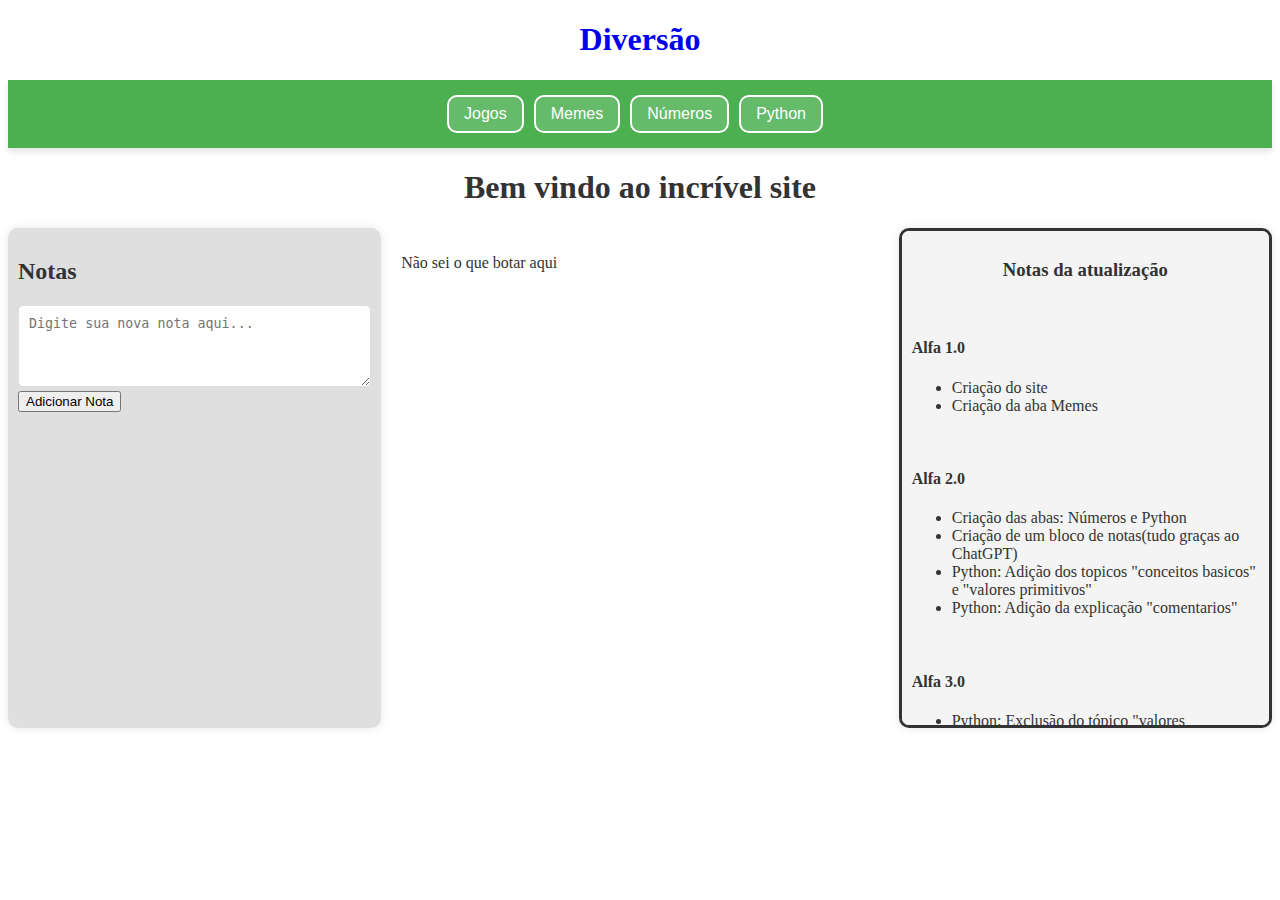
<file: meu site incrivel alfa 4.0-20240903T115641Z-001/meu site incrivel alfa 4.0/index.html>
<!DOCTYPE html>
<html lang="en">

<head>
    <meta charset="UTF-8">
    <meta name="viewport" content="width=device-width, initial-scale=1.0">
    <title>Diversão</title>
    <link rel="stylesheet" href="css.css">
    <link rel="stylesheet" href="index.css">
</head>

<body>
    <h1 id="title"><a href="index.html">Diversão</a></h1>
    <nav>
        <a class="nava" href="jogos.html">Jogos</a>
        <a class="nava" href="memes.html">Memes</a>
        <a class="nava" href="numeros.html">Números</a>
        <a class="nava" href="python.html">Python</a>
    </nav>
    <h1>Bem vindo ao incrível site</h1>

    <div id="principal">
        <div class="bloco">
            <h2>Notas</h2>
            <textarea id="newNoteText" rows="4" placeholder="Digite sua nova nota aqui..."></textarea>
            <button onclick="addNote()">Adicionar Nota</button>
            <div id="noteContainer" class="note-container">
                <!-- Notas serão adicionadas aqui -->
            </div>
        </div>
        <div class="central">
            <p>Não sei o que botar aqui</p>
        </div>
        <div class="updates">
            <h3>Notas da atualização</h3>
            <br>
            <h4>Alfa 1.0</h4>
            <ul>
                <li>Criação do site</li>
                <li>Criação da aba Memes</li>
            </ul>

            <br>

            <h4>Alfa 2.0</h4>
            <ul>
                <li>Criação das abas: Números e Python</li>
                <li>Criação de um bloco de notas(tudo graças ao ChatGPT)</li>
                <li>Python: Adição dos topicos "conceitos basicos" e "valores primitivos"</li>
                <li>Python: Adição da explicação "comentarios"</li>
            </ul>

            <br>

            <h4>Alfa 3.0</h4>
            <ul>
                <li>Python: Exclusão do tópico "valores primitivos" e criação do tópico "variaveis"</li>
                <li>Python: Adição das explicações "função print", "declarar variaveis", "tipos primitivos",
                    "outros tipos de valores" e "operadores relacionais"
                </li>
                <li>Números: Criação do modelo para cada número</li>
                <li>Números: Criação da descrição dos números de 1-12,26-28,41</li>
                <li>Números: Adição das descrições dos números até o 50</li>
                <li>Python: Criação do tópico "Listas, tuplas e dicionários" e adição das explicações "Listas"
                    e "Alterando listas"
                </li>
            </ul>

            <br>

            <h4>Alfa 4.0</h4>
            <ul>
                <li>Python: Criação do tópico "if, elif e else"</li>
                <li>Python: Adição das explicações "Tuplas", "Dicionários" e "if"</li>
                <li>Criação da aba Jogos</li>
            </ul>
                
        </div>
    </div>

    <script src="index.js">
    </script>
</body>

</html>
</file>
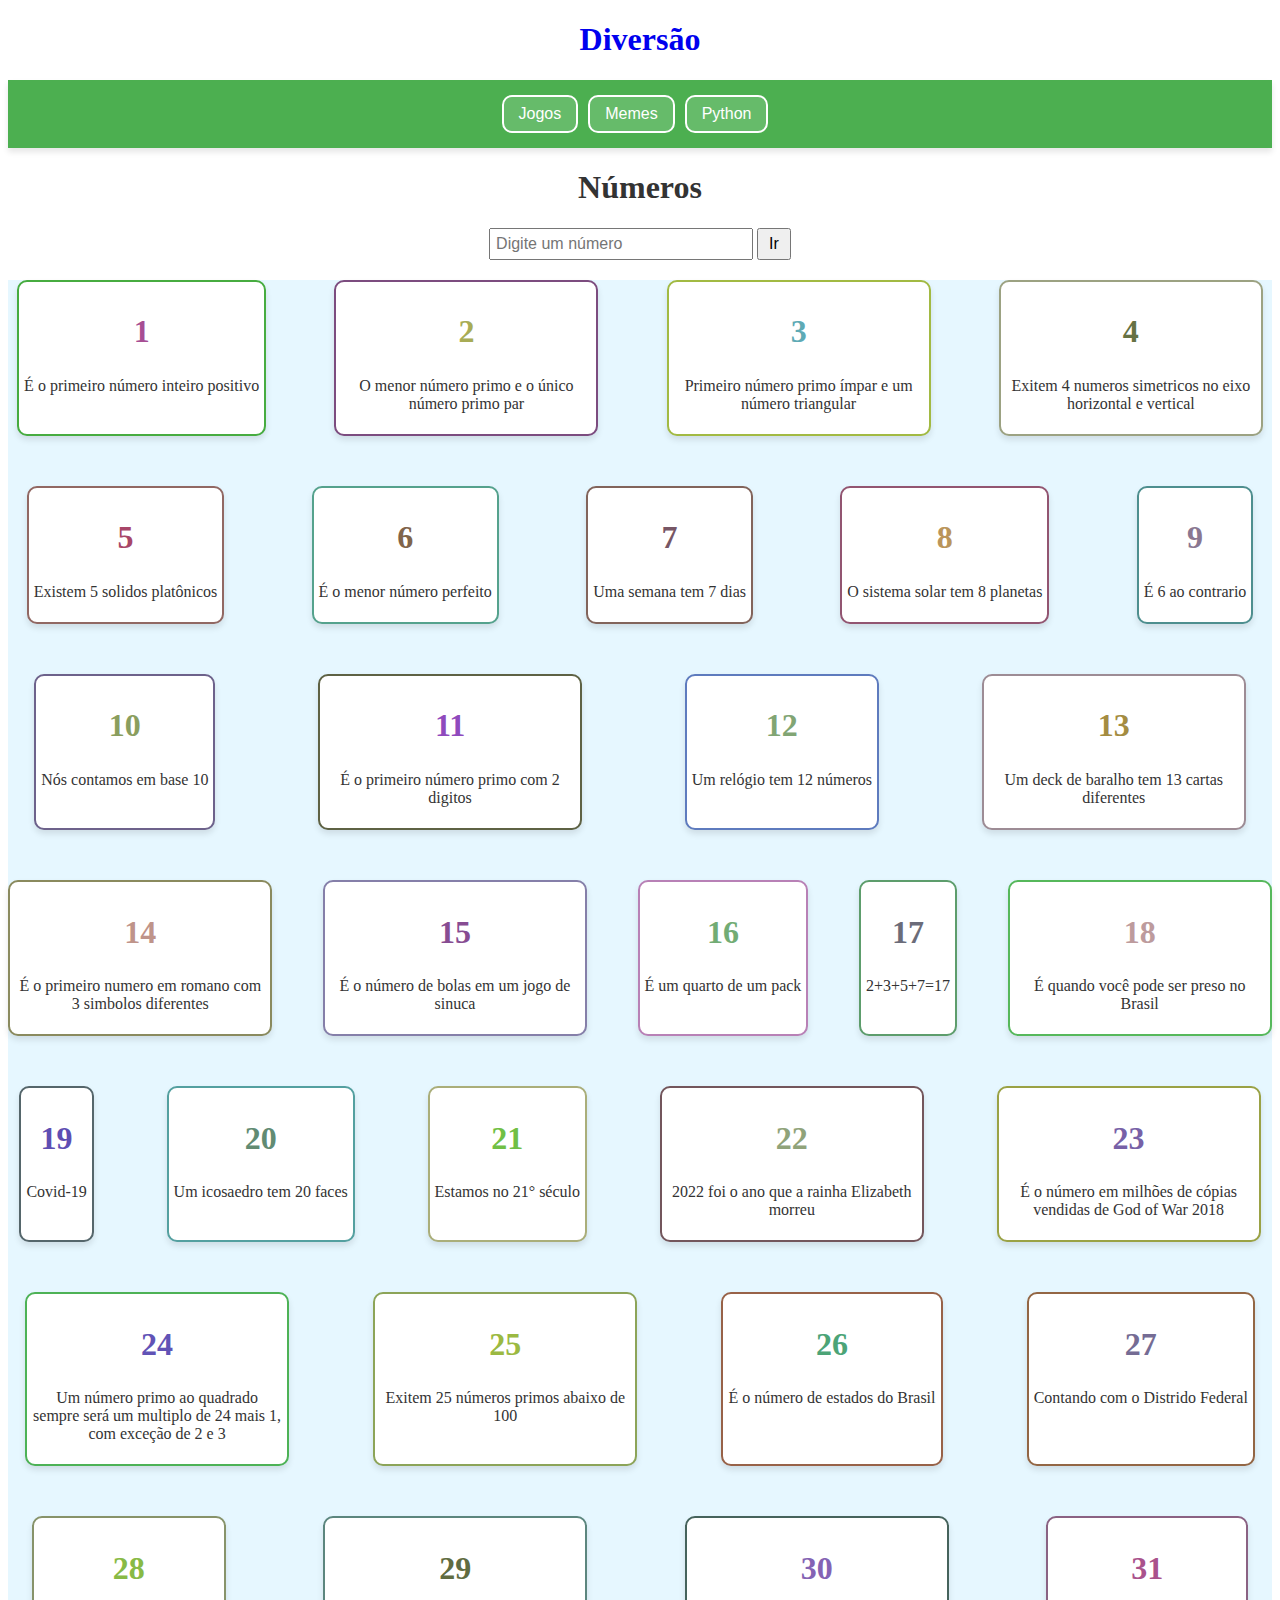
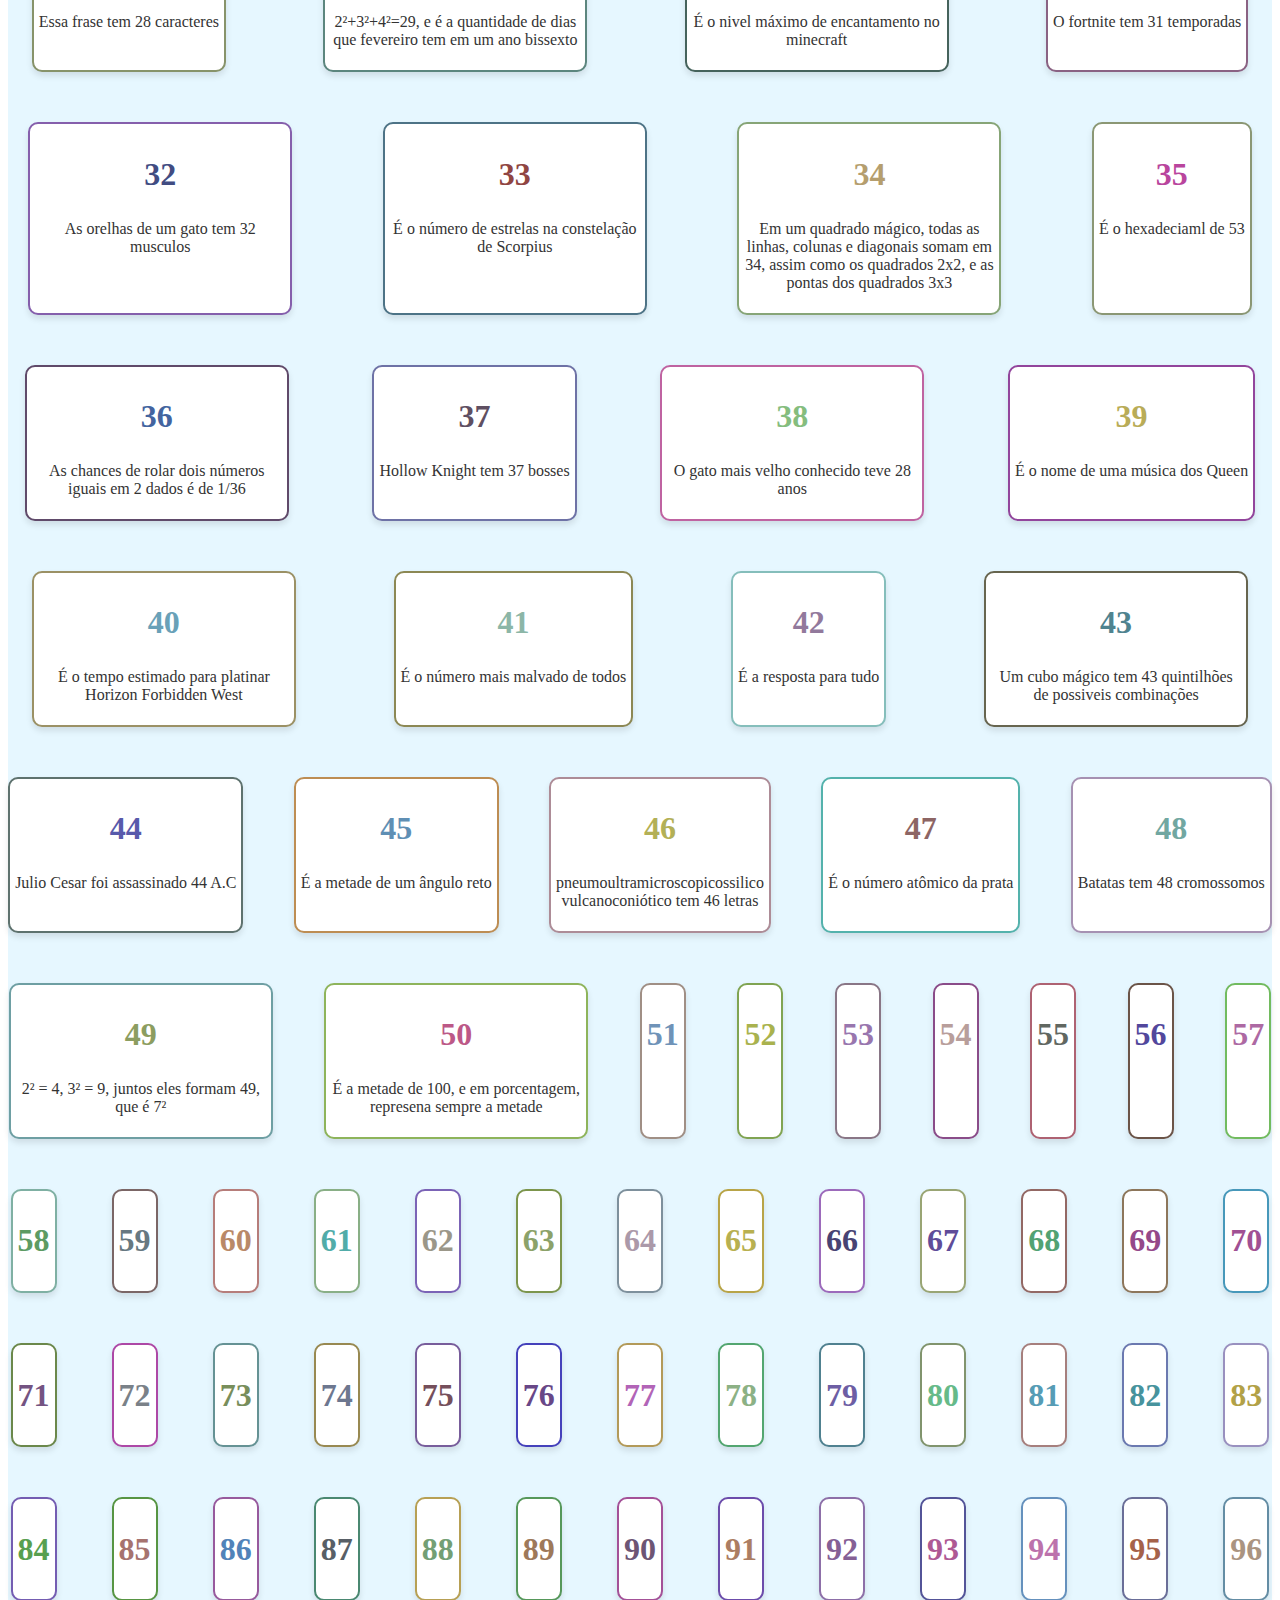
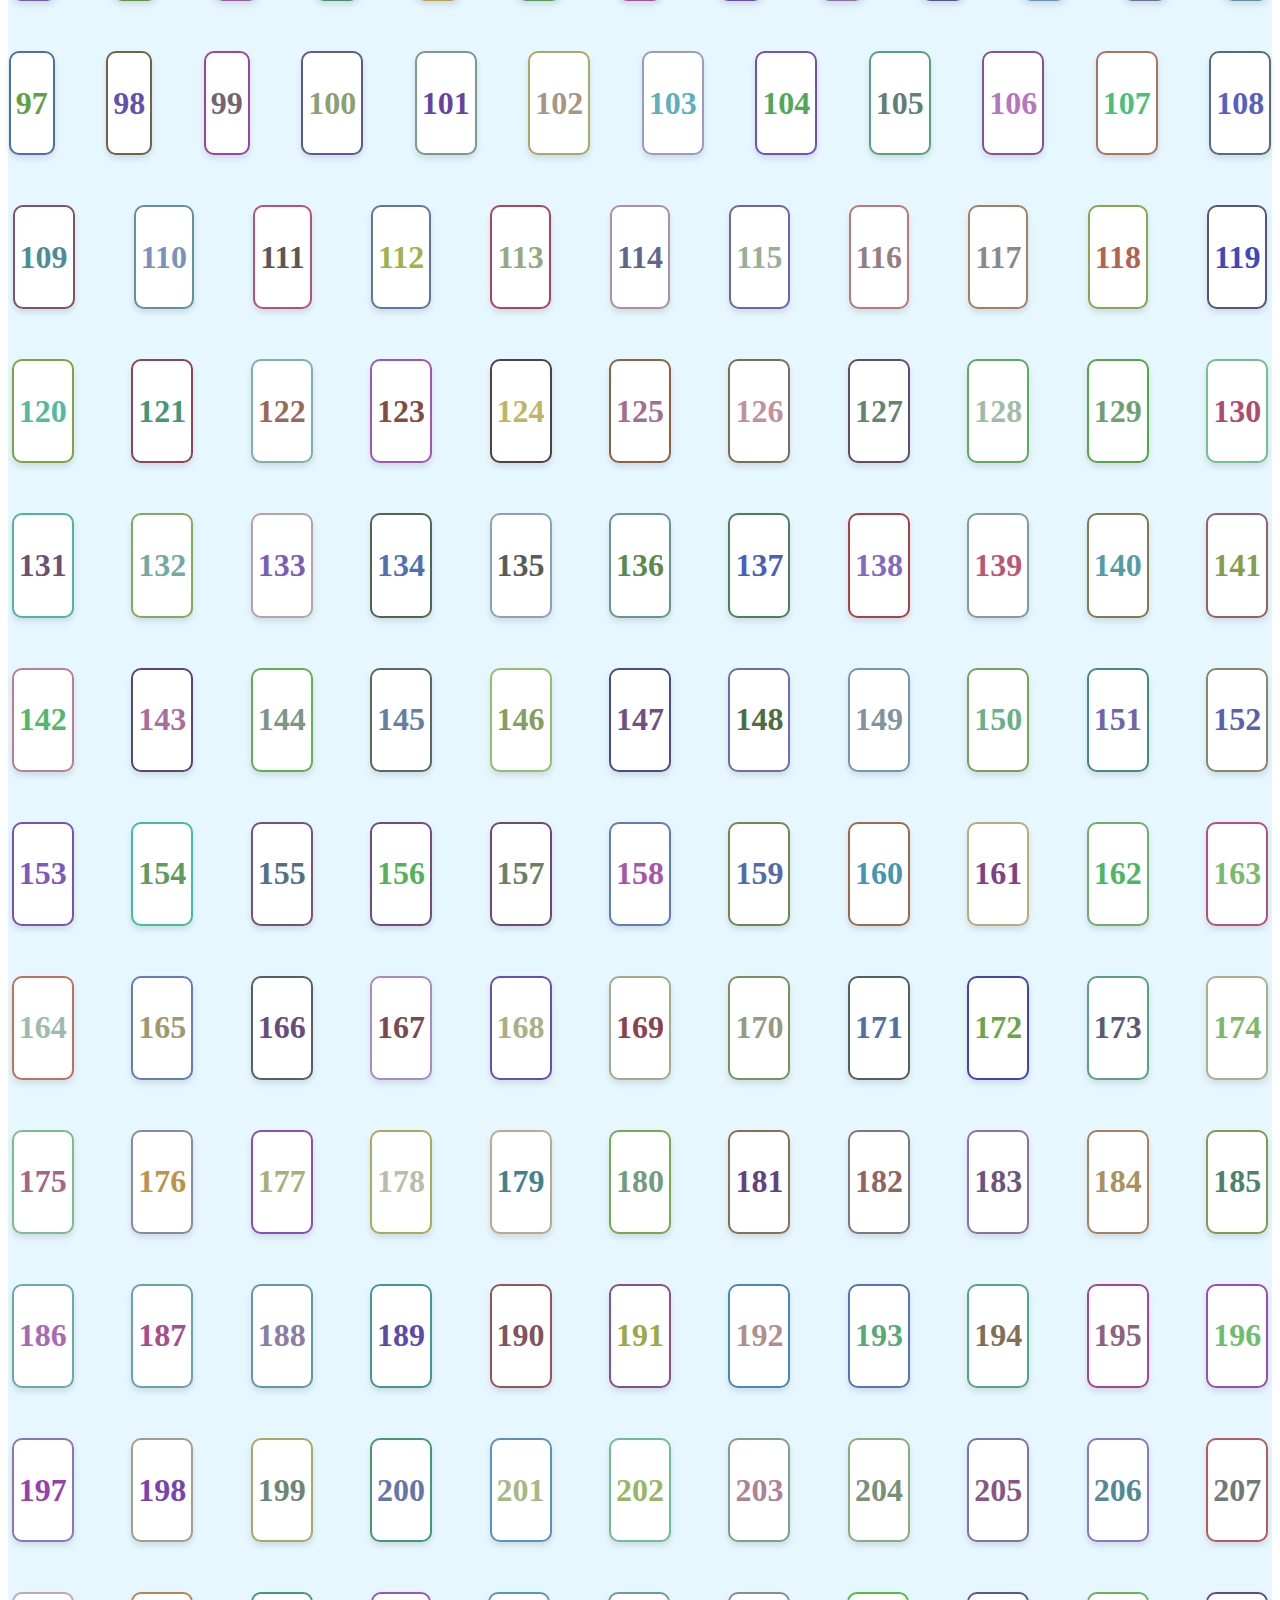
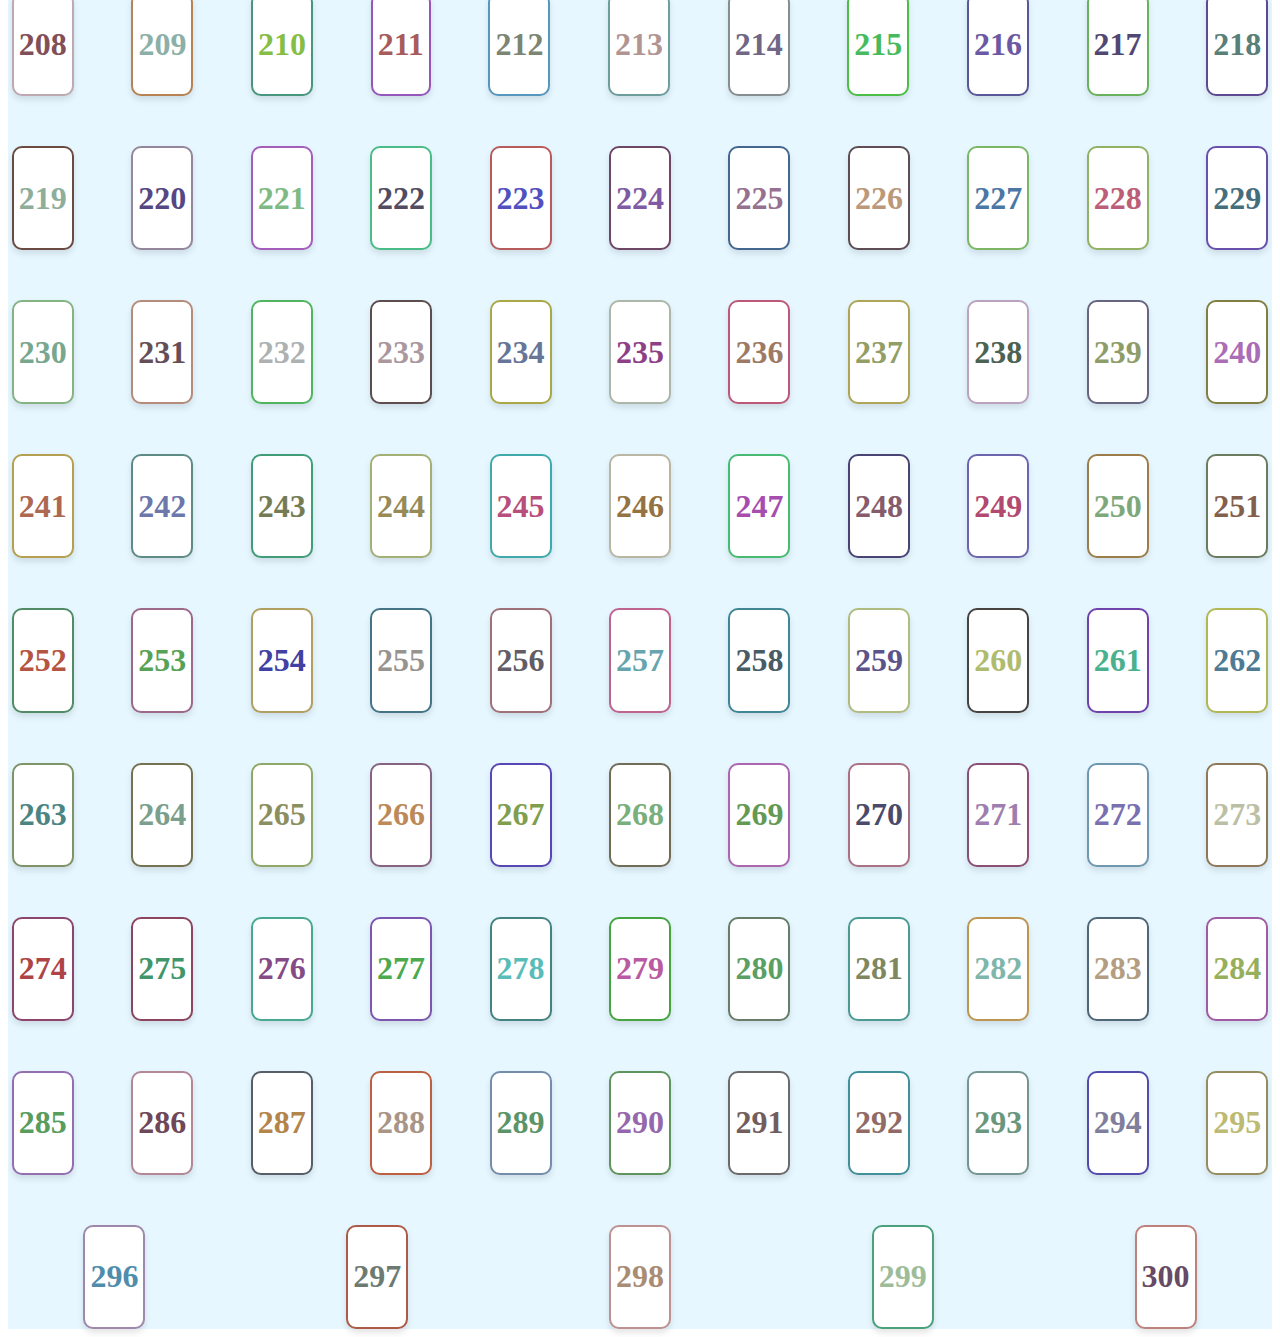
<file: meu site incrivel alfa 4.0-20240903T115641Z-001/meu site incrivel alfa 4.0/numeros.html>
<!DOCTYPE html>
<html lang="en">

<head>
    <meta charset="UTF-8">
    <meta name="viewport" content="width=device-width, initial-scale=1.0">
    <title>Diversão</title>
    <link rel="stylesheet" href="css.css">
    <link rel="stylesheet" href="numeros.css">
</head>

<body>
    <h1 id="title"><a href="index.html">Diversão</a></h1>
    <nav>
        <a class="nava" href="jogos.html">Jogos</a>
        <a class="nava" href="memes.html">Memes</a>
        <a class="nava" href="python.html">Python</a>
    </nav>

    <h1>Números</h1>

    <!-- Área de Pesquisa -->
    <div id="search-area" style="text-align: center; margin-bottom: 20px;">
        <input type="number" id="search-number" placeholder="Digite um número" style="padding: 5px; font-size: 16px;">
        <button onclick="goToNumber()" style="padding: 5px 10px; font-size: 16px; cursor: pointer;">Ir</button>
    </div>

    <div id="principal">
        <!-- Divs para números de 1 a 300 -->
        <div id="1">
            <h2>1</h2>
            <p>É o primeiro número inteiro positivo</p>
        </div>

        <div id="2">
            <h2>2</h2>
            <p>O menor número primo e o único número primo par</p>
        </div>

        <div id="3">
            <h2>3</h2>
            <p>Primeiro número primo ímpar e um número triangular</p>
        </div>

        <div id="4">
            <h2>4</h2>
            <p>Exitem 4 numeros simetricos no eixo horizontal e vertical</p>
        </div>

        <div id="5">
            <h2>5</h2>
            <p>Existem 5 solidos platônicos</p>
        </div>

        <div id="6">
            <h2>6</h2>
            <p>É o menor número perfeito</p>
        </div>

        <div id="7">
            <h2>7</h2>
            <p>Uma semana tem 7 dias</p>
        </div>

        <div id="8">
            <h2>8</h2>
            <p>O sistema solar tem 8 planetas</p>
        </div>

        <div id="9">
            <h2>9</h2>
            <p>É 6 ao contrario</p>
        </div>

        <div id="10">
            <h2>10</h2>
            <p>Nós contamos em base 10</p>
        </div>

        <div id="11">
            <h2>11</h2>
            <p>É o primeiro número primo com 2 digitos</p>
        </div>

        <div id="12">
            <h2>12</h2>
            <p>Um relógio tem 12 números</p>
        </div>

        <div id="13">
            <h2>13</h2>
            <p>Um deck de baralho tem 13 cartas diferentes</p>
        </div>

        <div id="14">
            <h2>14</h2>
            <p>É o primeiro numero em romano com 3 simbolos diferentes</p>
        </div>

        <div id="15">
            <h2>15</h2>
            <p>É o número de bolas em um jogo de sinuca</p>
        </div>

        <div id="16">
            <h2>16</h2>
            <p>É um quarto de um pack</p>
        </div>

        <div id="17">
            <h2>17</h2>
            <p>2+3+5+7=17</p>
        </div>

        <div id="18">
            <h2>18</h2>
            <p>É quando você pode ser preso no Brasil</p>
        </div>

        <div id="19">
            <h2>19</h2>
            <p>Covid-19</p>
        </div>

        <div id="20">
            <h2>20</h2>
            <p>Um icosaedro tem 20 faces</p>
        </div>

        <div id="21">
            <h2>21</h2>
            <p>Estamos no 21° século</p>
        </div>

        <div id="22">
            <h2>22</h2>
            <p>2022 foi o ano que a rainha Elizabeth morreu</p>
        </div>

        <div id="23">
            <h2>23</h2>
            <p>É o número em milhões de cópias vendidas de God of War 2018</p>
        </div>

        <div id="24">
            <h2>24</h2>
            <p>Um número primo ao quadrado sempre será um multiplo de 24 mais 1, com exceção de 2 e 3</p>
        </div>

        <div id="25">
            <h2>25</h2>
            <p>Exitem 25 números primos abaixo de 100</p>
        </div>

        <div id="26">
            <h2>26</h2>
            <p>É o número de estados do Brasil</p>
        </div>

        <div id="27">
            <h2>27</h2>
            <p>Contando com o Distrido Federal</p>
        </div>

        <div id="28">
            <h2>28</h2>
            <p>Essa frase tem 28 caracteres</p>
        </div>

        <div id="29">
            <h2>29</h2>
            <p>2²+3²+4²=29, e é a quantidade de dias que fevereiro tem em um ano bissexto</p>
        </div>

        <div id="30">
            <h2>30</h2>
            <p>É o nivel máximo de encantamento no minecraft</p>
        </div>

        <div id="31">
            <h2>31</h2>
            <p>O fortnite tem 31 temporadas</p>
        </div>

        <div id="32">
            <h2>32</h2>
            <p>As orelhas de um gato tem 32 musculos</p>
        </div>

        <div id="33">
            <h2>33</h2>
            <p>É o número de estrelas na constelação de Scorpius</p>
        </div>

        <div id="34">
            <h2>34</h2>
            <p>Em um quadrado mágico, todas as linhas, colunas e diagonais somam em 34, assim como os 
                quadrados 2x2, e as pontas dos quadrados 3x3</p>
        </div>

        <div id="35">
            <h2>35</h2>
            <p>É o hexadeciaml de 53</p>
        </div>

        <div id="36">
            <h2>36</h2>
            <p>As chances de rolar dois números iguais em 2 dados é de 1/36</p>
        </div>

        <div id="37">
            <h2>37</h2>
            <p>Hollow Knight tem 37 bosses</p>
        </div>

        <div id="38">
            <h2>38</h2>
            <p>O gato mais velho conhecido teve 28 anos</p>
        </div>

        <div id="39">
            <h2>39</h2>
            <p>É o nome de uma música dos Queen</p>
        </div>

        <div id="40">
            <h2>40</h2>
            <p>É o tempo estimado para platinar Horizon Forbidden West</p>
        </div>

        <div id="41">
            <h2>41</h2>
            <p>É o número mais malvado de todos</p>
        </div>

        <div id="42">
            <h2>42</h2>
            <p>É a resposta para tudo</p>
        </div>

        <div id="43">
            <h2>43</h2>
            <p>Um cubo mágico tem 43 quintilhões de possiveis combinações</p>
        </div>

        <div id="44">
            <h2>44</h2>
            <p>Julio Cesar foi assassinado 44 A.C</p>
        </div>

        <div id="45">
            <h2>45</h2>
            <p>É a metade de um ângulo reto</p>
        </div>

        <div id="46">
            <h2>46</h2>
            <p>pneumoultramicroscopicossilico<br>vulcanoconiótico tem 46 letras</p>
        </div>

        <div id="47">
            <h2>47</h2>
            <p>É o número atômico da prata</p>
        </div>

        <div id="48">
            <h2>48</h2>
            <p>Batatas tem 48 cromossomos</p>
        </div>

        <div id="49">
            <h2>49</h2>
            <p>2² = 4, 3² = 9, juntos eles formam 49, que é 7²</p>
        </div>

        <div id="50">
            <h2>50</h2>
            <p>É a metade de 100, e em porcentagem, represena sempre a metade</p>
        </div>

        <div id="51">
            <h2>51</h2>
            <p></p>
        </div>

        <div id="52">
            <h2>52</h2>
            <p></p>
        </div>

        <div id="53">
            <h2>53</h2>
            <p></p>
        </div>
        
        <div id="54">
            <h2>54</h2>
            <p></p>
        </div>

        <div id="55">
            <h2>55</h2>
            <p></p>
        </div>

        <div id="56">
            <h2>56</h2>
            <p></p>
        </div>

        <div id="57">
            <h2>57</h2>
            <p></p>
        </div>

        <div id="58">
            <h2>58</h2>
            <p></p>
        </div>

        <div id="59">
            <h2>59</h2>
            <p></p>
        </div>
        
        <div id="60">
            <h2>60</h2>
            <p></p>
        </div>

        <div id="61">
            <h2>61</h2>
            <p></p>
        </div>

        <div id="62">
            <h2>62</h2>
            <p></p>
        </div>

        <div id="63">
            <h2>63</h2>
            <p></p>
        </div>

        <div id="64">
            <h2>64</h2>
            <p></p>
        </div>

        <div id="65">
            <h2>65</h2>
            <p></p>
        </div>

        <div id="66">
            <h2>66</h2>
            <p></p>
        </div>

        <div id="67">
            <h2>67</h2>
            <p></p>
        </div>

        <div id="68">
            <h2>68</h2>
            <p></p>
        </div>

        <div id="69">
            <h2>69</h2>
            <p></p>
        </div>

        <div id="70">
            <h2>70</h2>
            <p></p>
        </div>

        <div id="71">
            <h2>71</h2>
            <p></p>
        </div>

        <div id="72">
            <h2>72</h2>
            <p></p>
        </div>

        <div id="73">
            <h2>73</h2>
            <p></p>
        </div>

        <div id="74">
            <h2>74</h2>
            <p></p>
        </div>

        <div id="75">
            <h2>75</h2>
            <p></p>
        </div>

        <div id="76">
            <h2>76</h2>
            <p></p>
        </div>

        <div id="77">
            <h2>77</h2>
            <p></p>
        </div>

        <div id="78">
            <h2>78</h2>
            <p></p>
        </div>

        <div id="79">
            <h2>79</h2>
            <p></p>
        </div>

        <div id="80">
            <h2>80</h2>
            <p></p>
        </div>

        <div id="81">
            <h2>81</h2>
            <p></p>
        </div>

        <div id="82">
            <h2>82</h2>
            <p></p>
        </div>

        <div id="83">
            <h2>83</h2>
            <p></p>
        </div>

        <div id="84">
            <h2>84</h2>
            <p></p>
        </div>

        <div id="85">
            <h2>85</h2>
            <p></p>
        </div>

        <div id="86">
            <h2>86</h2>
            <p></p>
        </div>

        <div id="87">
            <h2>87</h2>
            <p></p>
        </div>

        <div id="88">
            <h2>88</h2>
            <p></p>
        </div>

        <div id="89">
            <h2>89</h2>
            <p></p>
        </div>

        <div id="90">
            <h2>90</h2>
            <p></p>
        </div>

        <div id="91">
            <h2>91</h2>
            <p></p>
        </div>

        <div id="92">
            <h2>92</h2>
            <p></p>
        </div>

        <div id="93">
            <h2>93</h2>
            <p></p>
        </div>

        <div id="94">
            <h2>94</h2>
            <p></p>
        </div>

        <div id="95">
            <h2>95</h2>
            <p></p>
        </div>

        <div id="96">
            <h2>96</h2>
            <p></p>
        </div>

        <div id="97">
            <h2>97</h2>
            <p></p>
        </div>

        <div id="98">
            <h2>98</h2>
            <p></p>
        </div>

        <div id="99">
            <h2>99</h2>
            <p></p>
        </div>

        <div id="100">
            <h2>100</h2>
            <p></p>
        </div>

        <div id="101">
            <h2>101</h2>
            <p></p>
        </div>

        <div id="102">
            <h2>102</h2>
            <p></p>
        </div>

        <div id="103">
            <h2>103</h2>
            <p></p>
        </div>

        <div id="104">
            <h2>104</h2>
            <p></p>
        </div>

        <div id="105">
            <h2>105</h2>
            <p></p>
        </div>

        <div id="106">
            <h2>106</h2>
            <p></p>
        </div>
        
        <div id="107">
            <h2>107</h2>
            <p></p>
        </div>

        <div id="108">
            <h2>108</h2>
            <p></p>
        </div>

        <div id="109">
            <h2>109</h2>
            <p></p>
        </div>

        <div id="110">
            <h2>110</h2>
            <p></p>
        </div>

        <div id="111">
            <h2>111</h2>
            <p></p>
        </div>

        <div id="112">
            <h2>112</h2>
            <p></p>
        </div>

        <div id="113">
            <h2>113</h2>
            <p></p>
        </div>

        <div id="114">
            <h2>114</h2>
            <p></p>
        </div>

        <div id="115">
            <h2>115</h2>
            <p></p>
        </div>
        <div id="116">
            <h2>116</h2>
            <p></p>
        </div>
        <div id="117">
            <h2>117</h2>
            <p></p>
        </div>
        <div id="118">
            <h2>118</h2>
            <p></p>
        </div>
        <div id="119">
            <h2>119</h2>
            <p></p>
        </div>
        <div id="120">
            <h2>120</h2>
            <p></p>
        </div>
        <div id="121">
            <h2>121</h2>
            <p></p>
        </div>
        <div id="122">
            <h2>122</h2>
            <p></p>
        </div>
        <div id="123">
            <h2>123</h2>
            <p></p>
        </div>
        <div id="124">
            <h2>124</h2>
            <p></p>
        </div>
        <div id="125">
            <h2>125</h2>
            <p></p>
        </div>
        <div id="126">
            <h2>126</h2>
            <p></p>
        </div>
        <div id="127">
            <h2>127</h2>
            <p></p>
        </div>
        <div id="128">
            <h2>128</h2>
            <p></p>
        </div>
        <div id="129">
            <h2>129</h2>
            <p></p>
        </div>
        <div id="130">
            <h2>130</h2>
            <p></p>
        </div>
        <div id="131">
            <h2>131</h2>
            <p></p>
        </div>
        <div id="132">
            <h2>132</h2>
            <p></p>
        </div>
        <div id="133">
            <h2>133</h2>
            <p></p>
        </div>
        <div id="134">
            <h2>134</h2>
            <p></p>
        </div>
        <div id="135">
            <h2>135</h2>
            <p></p>
        </div>
        <div id="136">
            <h2>136</h2>
            <p></p>
        </div>
        <div id="137">
            <h2>137</h2>
            <p></p>
        </div>
        <div id="138">
            <h2>138</h2>
            <p></p>
        </div>
        <div id="139">
            <h2>139</h2>
            <p></p>
        </div>
        <div id="140">
            <h2>140</h2>
            <p></p>
        </div>
        <div id="141">
            <h2>141</h2>
            <p></p>
        </div>
        <div id="142">
            <h2>142</h2>
            <p></p>
        </div>
        <div id="143">
            <h2>143</h2>
            <p></p>
        </div>
        <div id="144">
            <h2>144</h2>
            <p></p>
        </div>
        <div id="145">
            <h2>145</h2>
            <p></p>
        </div>
        <div id="146">
            <h2>146</h2>
            <p></p>
        </div>
        <div id="147">
            <h2>147</h2>
            <p></p>
        </div>
        <div id="148">
            <h2>148</h2>
            <p></p>
        </div>
        <div id="149">
            <h2>149</h2>
            <p></p>
        </div>
        <div id="150">
            <h2>150</h2>
            <p></p>
        </div>
        <div id="151">
            <h2>151</h2>
            <p></p>
        </div>
        <div id="152">
            <h2>152</h2>
            <p></p>
        </div>
        <div id="153">
            <h2>153</h2>
            <p></p>
        </div>
        <div id="154">
            <h2>154</h2>
            <p></p>
        </div>
        <div id="155">
            <h2>155</h2>
            <p></p>
        </div>
        <div id="156">
            <h2>156</h2>
            <p></p>
        </div>
        <div id="157">
            <h2>157</h2>
            <p></p>
        </div>
        <div id="158">
            <h2>158</h2>
            <p></p>
        </div>
        <div id="159">
            <h2>159</h2>
            <p></p>
        </div>
        <div id="160">
            <h2>160</h2>
            <p></p>
        </div>
        <div id="161">
            <h2>161</h2>
            <p></p>
        </div>
        <div id="162">
            <h2>162</h2>
            <p></p>
        </div>
        <div id="163">
            <h2>163</h2>
            <p></p>
        </div>
        <div id="164">
            <h2>164</h2>
            <p></p>
        </div>
        <div id="165">
            <h2>165</h2>
            <p></p>
        </div>
        <div id="166">
            <h2>166</h2>
            <p></p>
        </div>
        <div id="167">
            <h2>167</h2>
            <p></p>
        </div>
        <div id="168">
            <h2>168</h2>
            <p></p>
        </div>
        <div id="169">
            <h2>169</h2>
            <p></p>
        </div>
        <div id="170">
            <h2>170</h2>
            <p></p>
        </div>
        <div id="171">
            <h2>171</h2>
            <p></p>
        </div>
        <div id="172">
            <h2>172</h2>
            <p></p>
        </div>
        <div id="173">
            <h2>173</h2>
            <p></p>
        </div>
        <div id="174">
            <h2>174</h2>
            <p></p>
        </div>
        <div id="175">
            <h2>175</h2>
            <p></p>
        </div>
        <div id="176">
            <h2>176</h2>
            <p></p>
        </div>
        <div id="177">
            <h2>177</h2>
            <p></p>
        </div>
        <div id="178">
            <h2>178</h2>
            <p></p>
        </div>
        <div id="179">
            <h2>179</h2>
            <p></p>
        </div>
        <div id="180">
            <h2>180</h2>
            <p></p>
        </div>
        <div id="181">
            <h2>181</h2>
            <p></p>
        </div>
        <div id="182">
            <h2>182</h2>
            <p></p>
        </div>
        <div id="183">
            <h2>183</h2>
            <p></p>
        </div>
        <div id="184">
            <h2>184</h2>
            <p></p>
        </div>
        <div id="185">
            <h2>185</h2>
            <p></p>
        </div>
        <div id="186">
            <h2>186</h2>
            <p></p>
        </div>
        <div id="187">
            <h2>187</h2>
            <p></p>
        </div>
        <div id="188">
            <h2>188</h2>
            <p></p>
        </div>
        <div id="189">
            <h2>189</h2>
            <p></p>
        </div>
        <div id="190">
            <h2>190</h2>
            <p></p>
        </div>
        <div id="191">
            <h2>191</h2>
            <p></p>
        </div>
        <div id="192">
            <h2>192</h2>
            <p></p>
        </div>
        <div id="193">
            <h2>193</h2>
            <p></p>
        </div>
        <div id="194">
            <h2>194</h2>
            <p></p>
        </div>
        <div id="195">
            <h2>195</h2>
            <p></p>
        </div>
        <div id="196">
            <h2>196</h2>
            <p></p>
        </div>
        <div id="197">
            <h2>197</h2>
            <p></p>
        </div>
        <div id="198">
            <h2>198</h2>
            <p></p>
        </div>
        <div id="199">
            <h2>199</h2>
            <p></p>
        </div>
        <div id="200">
            <h2>200</h2>
            <p></p>
        </div>
        <div id="201">
            <h2>201</h2>
            <p></p>
        </div>
        <div id="202">
            <h2>202</h2>
            <p></p>
        </div>
        <div id="203">
            <h2>203</h2>
            <p></p>
        </div>
        <div id="204">
            <h2>204</h2>
            <p></p>
        </div>
        <div id="205">
            <h2>205</h2>
            <p></p>
        </div>
        <div id="206">
            <h2>206</h2>
            <p></p>
        </div>
        <div id="207">
            <h2>207</h2>
            <p></p>
        </div>
        <div id="208">
            <h2>208</h2>
            <p></p>
        </div>
        <div id="209">
            <h2>209</h2>
            <p></p>
        </div>
        <div id="210">
            <h2>210</h2>
            <p></p>
        </div>
        <div id="211">
            <h2>211</h2>
            <p></p>
        </div>
        <div id="212">
            <h2>212</h2>
            <p></p>
        </div>
        <div id="213">
            <h2>213</h2>
            <p></p>
        </div>
        <div id="214">
            <h2>214</h2>
            <p></p>
        </div>
        <div id="215">
            <h2>215</h2>
            <p></p>
        </div>
        <div id="216">
            <h2>216</h2>
            <p></p>
        </div>
        <div id="217">
            <h2>217</h2>
            <p></p>
        </div>
        <div id="218">
            <h2>218</h2>
            <p></p>
        </div>
        <div id="219">
            <h2>219</h2>
            <p></p>
        </div>
        <div id="220">
            <h2>220</h2>
            <p></p>
        </div>
        <div id="221">
            <h2>221</h2>
            <p></p>
        </div>
        <div id="222">
            <h2>222</h2>
            <p></p>
        </div>
        <div id="223">
            <h2>223</h2>
            <p></p>
        </div>
        <div id="224">
            <h2>224</h2>
            <p></p>
        </div>
        <div id="225">
            <h2>225</h2>
            <p></p>
        </div>
        <div id="226">
            <h2>226</h2>
            <p></p>
        </div>
        <div id="227">
            <h2>227</h2>
            <p></p>
        </div>
        <div id="228">
            <h2>228</h2>
            <p></p>
        </div>
        <div id="229">
            <h2>229</h2>
            <p></p>
        </div>
        <div id="230">
            <h2>230</h2>
            <p></p>
        </div>
        <div id="231">
            <h2>231</h2>
            <p></p>
        </div>
        <div id="232">
            <h2>232</h2>
            <p></p>
        </div>
        <div id="233">
            <h2>233</h2>
            <p></p>
        </div>
        <div id="234">
            <h2>234</h2>
            <p></p>
        </div>
        <div id="235">
            <h2>235</h2>
            <p></p>
        </div>
        <div id="236">
            <h2>236</h2>
            <p></p>
        </div>
        <div id="237">
            <h2>237</h2>
            <p></p>
        </div>
        <div id="238">
            <h2>238</h2>
            <p></p>
        </div>
        <div id="239">
            <h2>239</h2>
            <p></p>
        </div>
        <div id="240">
            <h2>240</h2>
            <p></p>
        </div>
        <div id="241">
            <h2>241</h2>
            <p></p>
        </div>
        <div id="242">
            <h2>242</h2>
            <p></p>
        </div>
        <div id="243">
            <h2>243</h2>
            <p></p>
        </div>
        <div id="244">
            <h2>244</h2>
            <p></p>
        </div>
        <div id="245">
            <h2>245</h2>
            <p></p>
        </div>
        <div id="246">
            <h2>246</h2>
            <p></p>
        </div>
        <div id="247">
            <h2>247</h2>
            <p></p>
        </div>
        <div id="248">
            <h2>248</h2>
            <p></p>
        </div>
        <div id="249">
            <h2>249</h2>
            <p></p>
        </div>
        <div id="250">
            <h2>250</h2>
            <p></p>
        </div>
        <div id="251">
            <h2>251</h2>
            <p></p>
        </div>
        <div id="252">
            <h2>252</h2>
            <p></p>
        </div>
        <div id="253">
            <h2>253</h2>
            <p></p>
        </div>
        <div id="254">
            <h2>254</h2>
            <p></p>
        </div>
        <div id="255">
            <h2>255</h2>
            <p></p>
        </div>
        <div id="256">
            <h2>256</h2>
            <p></p>
        </div>
        <div id="257">
            <h2>257</h2>
            <p></p>
        </div>
        <div id="258">
            <h2>258</h2>
            <p></p>
        </div>
        <div id="259">
            <h2>259</h2>
            <p></p>
        </div>
        <div id="260">
            <h2>260</h2>
            <p></p>
        </div>
        <div id="261">
            <h2>261</h2>
            <p></p>
        </div>
        <div id="262">
            <h2>262</h2>
            <p></p>
        </div>
        <div id="263">
            <h2>263</h2>
            <p></p>
        </div>
        <div id="264">
            <h2>264</h2>
            <p></p>
        </div>
        <div id="265">
            <h2>265</h2>
            <p></p>
        </div>
        <div id="266">
            <h2>266</h2>
            <p></p>
        </div>
        <div id="267">
            <h2>267</h2>
            <p></p>
        </div>
        <div id="268">
            <h2>268</h2>
            <p></p>
        </div>
        <div id="269">
            <h2>269</h2>
            <p></p>
        </div>
        <div id="270">
            <h2>270</h2>
            <p></p>
        </div>
        <div id="271">
            <h2>271</h2>
            <p></p>
        </div>
        <div id="272">
            <h2>272</h2>
            <p></p>
        </div>
        <div id="273">
            <h2>273</h2>
            <p></p>
        </div>
        <div id="274">
            <h2>274</h2>
            <p></p>
        </div>
        <div id="275">
            <h2>275</h2>
            <p></p>
        </div>
        <div id="276">
            <h2>276</h2>
            <p></p>
        </div>
        <div id="277">
            <h2>277</h2>
            <p></p>
        </div>
        <div id="278">
            <h2>278</h2>
            <p></p>
        </div>
        <div id="279">
            <h2>279</h2>
            <p></p>
        </div>
        <div id="280">
            <h2>280</h2>
            <p></p>
        </div>
        <div id="281">
            <h2>281</h2>
            <p></p>
        </div>
        <div id="282">
            <h2>282</h2>
            <p></p>
        </div>
        <div id="283">
            <h2>283</h2>
            <p></p>
        </div>
        <div id="284">
            <h2>284</h2>
            <p></p>
        </div>
        <div id="285">
            <h2>285</h2>
            <p></p>
        </div>
        <div id="286">
            <h2>286</h2>
            <p></p>
        </div>
        <div id="287">
            <h2>287</h2>
            <p></p>
        </div>
        <div id="288">
            <h2>288</h2>
            <p></p>
        </div>
        <div id="289">
            <h2>289</h2>
            <p></p>
        </div>
        <div id="290">
            <h2>290</h2>
            <p></p>
        </div>
        <div id="291">
            <h2>291</h2>
            <p></p>
        </div>
        <div id="292">
            <h2>292</h2>
            <p></p>
        </div>
        <div id="293">
            <h2>293</h2>
            <p></p>
        </div>
        <div id="294">
            <h2>294</h2>
            <p></p>
        </div>
        <div id="295">
            <h2>295</h2>
            <p></p>
        </div>
        <div id="296">
            <h2>296</h2>
            <p></p>
        </div>
        <div id="297">
            <h2>297</h2>
            <p></p>
        </div>
        <div id="298">
            <h2>298</h2>
            <p></p>
        </div>
        <div id="299">
            <h2>299</h2>
            <p></p>
        </div>
        <div id="300">
            <h2>300</h2>
            <p></p>
        </div>
    </div>

    <script src="numeros.js">

    </script>
</body>

</html>
</file>
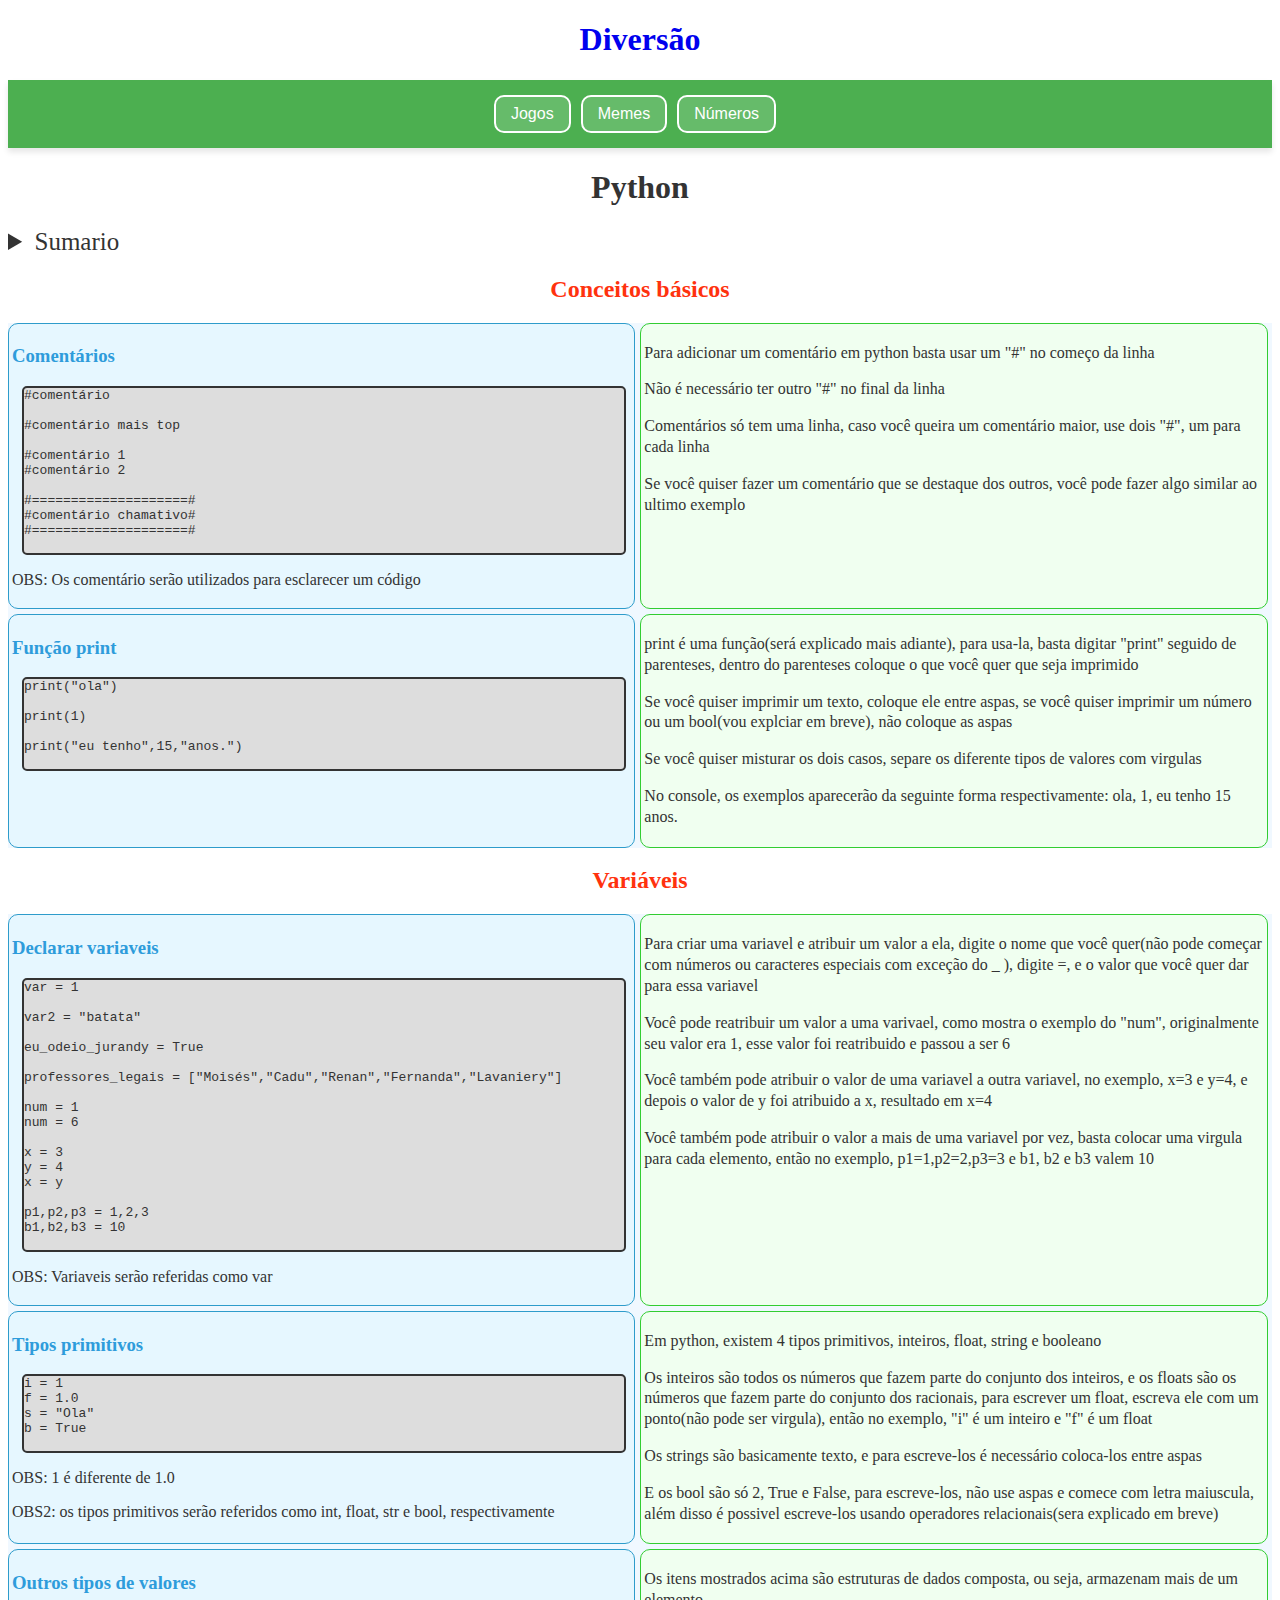
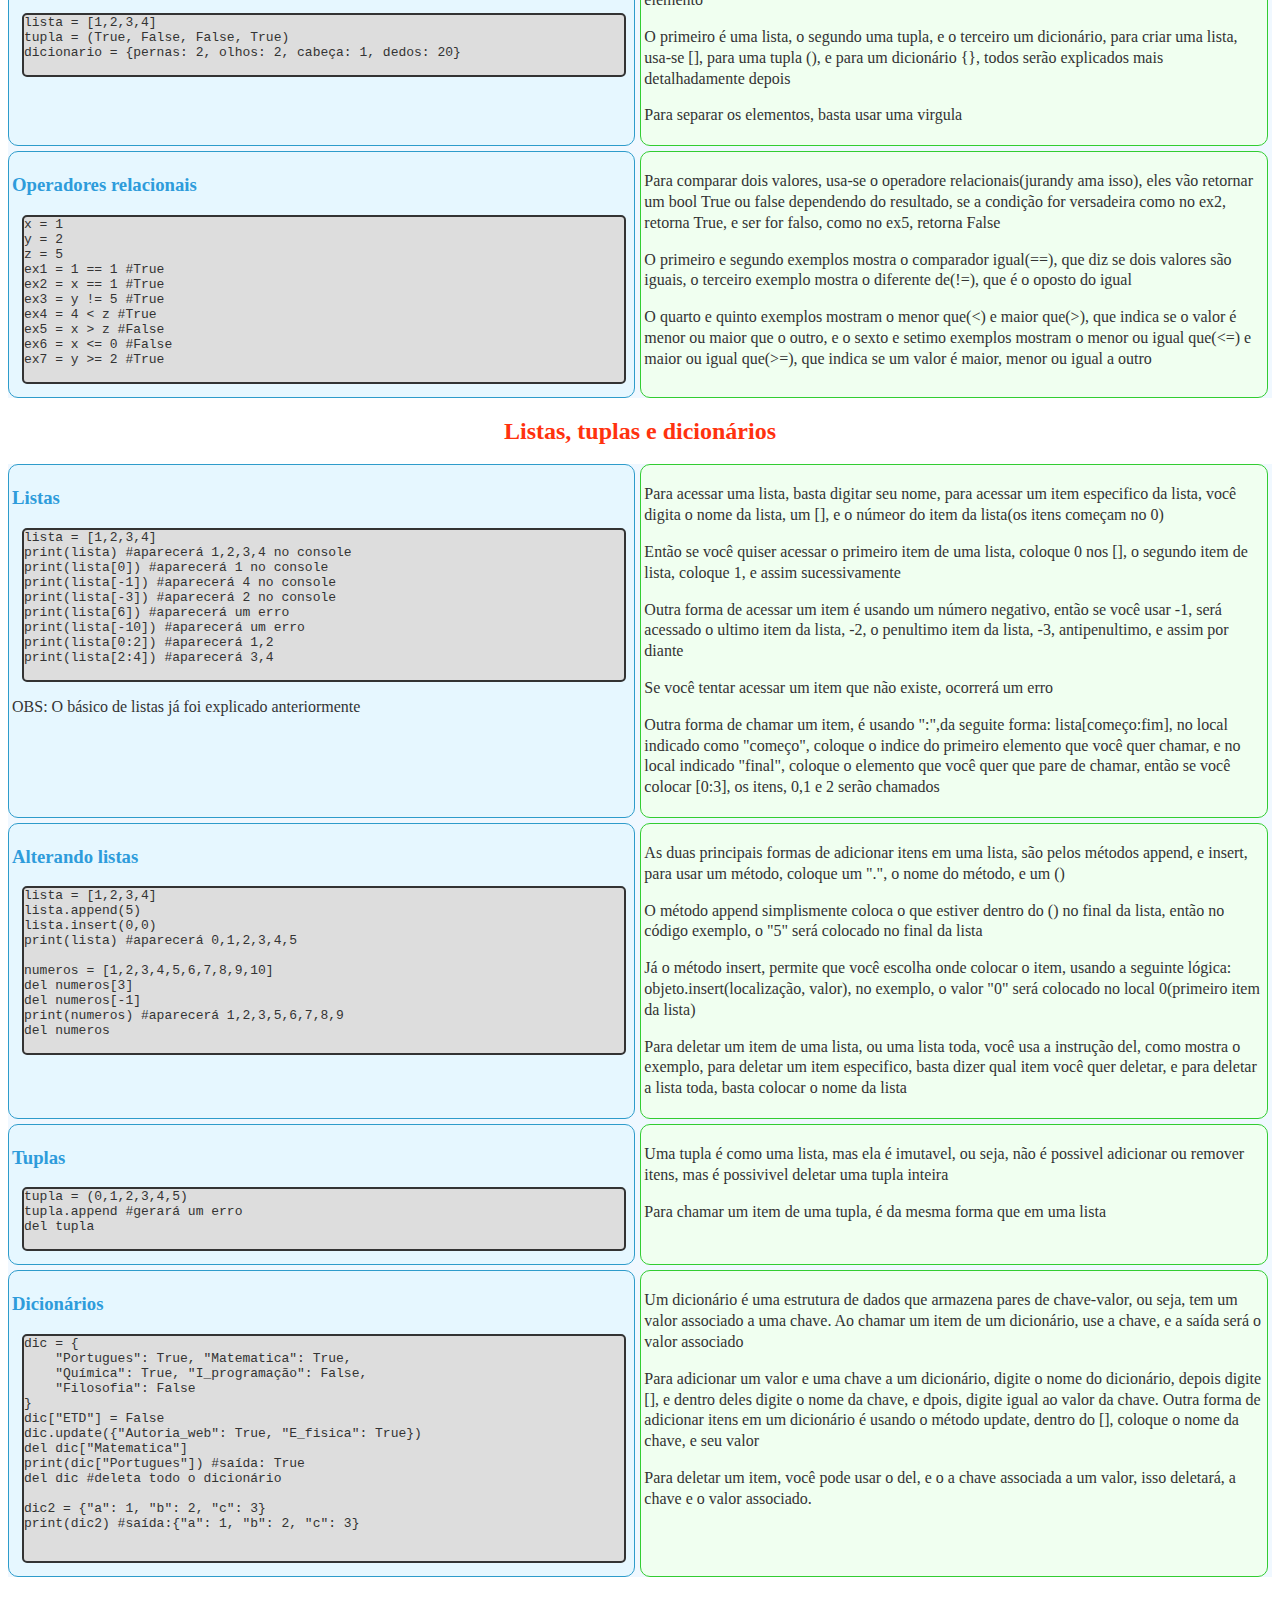
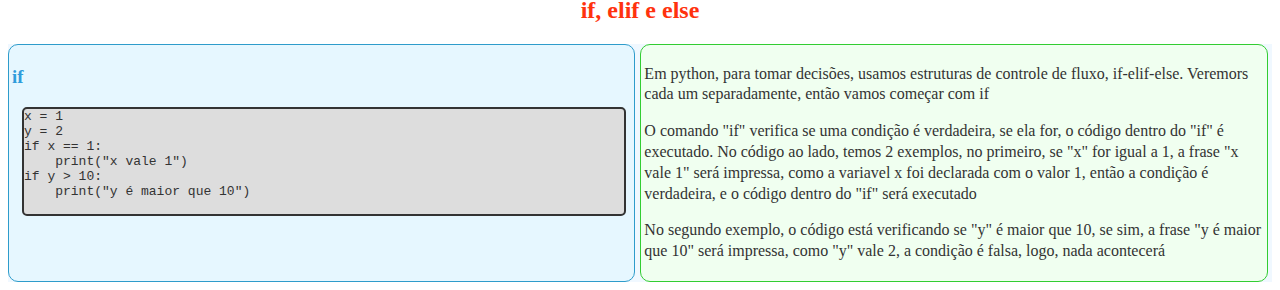
<file: meu site incrivel alfa 4.0-20240903T115641Z-001/meu site incrivel alfa 4.0/python.html>
<!DOCTYPE html>
<html lang="en">

<head>
    <meta charset="UTF-8">
    <meta name="viewport" content="width=device-width, initial-scale=1.0">
    <title>Diversão</title>
    <link rel="stylesheet" href="css.css">
    <link rel="stylesheet" href="python.css">
</head>

<body>
    <h1 id="title"><a href="index.html">Diversão</a></h1>
    <nav>
        <a class="nava" href="jogos.html">Jogos</a>
        <a class="nava" href="memes.html">Memes</a>
        <a class="nava" href="numeros.html">Números</a>
    </nav>
    <h1>Python</h1>

    <details>
        <summary>Sumario</summary>
        <ul>
            <a href="#conceitos-basicos">Conceitos básicos</a>
            <ul>
                <li><a href="#comentarios">Comentarios</a></li>
                <li><a href="#função-print">Função print</a></li>
            </ul>
            <a href="#variaveis">Variaveis</a>
            <ul>
                <li><a href="#declarar-variaveis">Declarar variaveis</a></li>
                <li><a href="#tipos-primitivos">Tipos primitivos</a></li>
                <li><a href="#outros-tipos-de-valores">Outros tipos de valores</a></li>
                <li><a href="#operadores-relacionais">Operadores relacionais</a></li>
            </ul>
            <a href="#listupdic">Listas, Tuplas e dicionários</a>
            <ul>
                <li><a href="#listas">Listas</a></li>
                <li><a href="#alterando-listas">Adicionando itens em uma listas</a></li>
                <li><a href="#tuplas">Tuplas</a></li>
                <li><a href="#dicionarios">Dicionários</a></li>
            </ul>
            <a href="#if-elif-else">if, elif e else</a>
            <ul>
                <li><a href="#if">if</a></li>
            </ul>
        </ul>
    </details>

    <h2 id="conceitos-basicos">Conceitos básicos</h2>
    <div class="topico">
        <div class="codigo">

            <h3 id="comentarios">Comentários</h3>

            <pre class="caixa">
#comentário

#comentário mais top

#comentário 1
#comentário 2

#====================#
#comentário chamativo#
#====================#       
            </pre>

            <p>OBS: Os comentário serão utilizados para esclarecer um código</p>
        </div>

        <div class="explicação">

            <p>Para adicionar um comentário em python basta usar um "#" no começo da linha</p>

            <p>Não é necessário ter outro "#" no final da linha</p>

            <p>Comentários só tem uma linha, caso você queira um comentário maior, use dois "#", um para cada linha</p>

            <p>Se você quiser fazer um comentário que se destaque dos outros, você pode fazer algo similar ao 
                ultimo exemplo
            </p>
        </div>

        <div class="codigo">

            <h3 id="função-print">Função print</h3>

            <pre class="caixa">
print("ola")

print(1) 

print("eu tenho",15,"anos.") 
            </pre>
        </div>

        <div class="explicação">
            <p>print é uma função(será explicado mais adiante), para usa-la, basta digitar "print" seguido de 
                parenteses, dentro do parenteses coloque o que você quer que seja imprimido
            </p>

            <p>Se você quiser imprimir um texto, coloque ele entre aspas, se você quiser imprimir um número ou
                um bool(vou explciar em breve), não coloque as aspas
            </p>

            <p>Se você quiser misturar os dois casos, separe os diferente tipos de valores com virgulas</p>

            <p>No console, os exemplos aparecerão da seguinte forma respectivamente: ola, 1, eu tenho 15 anos.</p>
        </div>
    </div>

    <h2 id="variaveis">Variáveis</h2>

    <div class="topico">

        <div class="codigo">

            <h3 id="declarar-variaveis">Declarar variaveis</h3>

            <pre class="caixa">
var = 1

var2 = "batata"

eu_odeio_jurandy = True

professores_legais = ["Moisés","Cadu","Renan","Fernanda","Lavaniery"]

num = 1
num = 6

x = 3
y = 4
x = y

p1,p2,p3 = 1,2,3
b1,b2,b3 = 10
            </pre>

            <p>OBS: Variaveis serão referidas como var</p>
        </div>

        <div class="explicação">
            <p>Para criar uma variavel e atribuir um valor a ela, digite o nome que você quer(não pode começar 
                com números ou caracteres especiais com exceção do _ ), digite =, e o valor que você quer dar 
                para essa variavel
            </p>

            <p>Você pode reatribuir um valor a uma varivael, como mostra o exemplo do "num", originalmente seu
                valor era 1, esse valor foi reatribuido e passou a ser 6
            </p>

            <p>Você também pode atribuir o valor de uma variavel a outra variavel, no exemplo, x=3 e y=4, e 
                depois o valor de y foi atribuido a x, resultado em x=4
            </p>

            <p>Você também pode atribuir o valor a mais de uma variavel por vez, basta colocar uma virgula para 
                cada elemento, então no exemplo, p1=1,p2=2,p3=3 e b1, b2 e b3 valem 10
            </p>
        </div>

        <div class="codigo">

            <h3 id="tipos-primitivos">Tipos primitivos</h3>

            <pre class="caixa">
i = 1
f = 1.0
s = "Ola"
b = True
            </pre>

            <p>OBS: 1 é diferente de 1.0</p>
            <p>OBS2: os tipos primitivos serão referidos como int, float, str e bool, respectivamente</p>
        </div>

        <div class="explicação">
            <p>Em python, existem 4 tipos primitivos, inteiros, float, string e booleano</p>

            <p>Os inteiros são todos os números que fazem parte do conjunto dos inteiros, e os floats são os 
                números que fazem parte do conjunto dos racionais, para escrever um float, escreva ele com um 
                ponto(não pode ser virgula), então no exemplo, "i" é um inteiro e "f" é um float
            </p>

            <p>Os strings são basicamente texto, e para escreve-los é necessário coloca-los entre aspas</p>

            <p>E os bool são só 2, True e False, para escreve-los, não use aspas e comece com letra maiuscula, 
                além disso é possivel escreve-los usando operadores relacionais(sera explicado em breve)
            </p>

        </div>

        <div class="codigo">

            <h3 id="outros-tipos-de-valores">Outros tipos de valores</h3>

            <pre class="caixa">
lista = [1,2,3,4]
tupla = (True, False, False, True)
dicionario = {pernas: 2, olhos: 2, cabeça: 1, dedos: 20}
            </pre>

        </div>

        <div class="explicação">
            <p>Os itens mostrados acima são estruturas de dados composta, ou seja, armazenam mais de um 
                elemento
            </p>

            <p>O primeiro é uma lista, o segundo uma tupla, e o terceiro um dicionário, para criar uma lista, 
                usa-se [], para uma tupla (), e para um dicionário {}, todos serão explicados mais detalhadamente 
                depois
            </p>

            <p>Para separar os elementos, basta usar uma virgula</p>
        </div>

        <div class="codigo">

            <h3 id="operadores-relacionais">Operadores relacionais</h3>

            <pre class="caixa">
x = 1
y = 2
z = 5
ex1 = 1 == 1 #True
ex2 = x == 1 #True
ex3 = y != 5 #True
ex4 = 4 < z #True
ex5 = x > z #False
ex6 = x <= 0 #False
ex7 = y >= 2 #True
            </pre>
        </div>

        <div class="explicação">
            <p>Para comparar dois valores, usa-se o operadore relacionais(jurandy ama isso), eles vão retornar
                um bool True ou false dependendo do resultado, se a condição for versadeira como no ex2, retorna 
                True, e ser for falso, como no ex5, retorna False
            </p>

            <p>O primeiro e segundo exemplos mostra o comparador igual(==), que diz se dois valores são iguais, 
                o terceiro exemplo mostra o diferente de(!=), que é o oposto do igual
            </p>

            <p>O quarto e quinto exemplos mostram o menor que(<) e maior que(>), que indica se o valor é menor ou 
                maior que o outro, e o sexto e setimo exemplos mostram o menor ou igual que(<=) e maior ou igual 
                que(>=), que indica se um valor é maior, menor ou igual a outro
            </p>
        </div>
    </div>

    <h2 id="listupdic">Listas, tuplas e dicionários</h2>

    <div class="topico">

        <div class="codigo">
            <h3 id="listas">Listas</h3>
            <pre class="caixa">
lista = [1,2,3,4]
print(lista) #aparecerá 1,2,3,4 no console
print(lista[0]) #aparecerá 1 no console
print(lista[-1]) #aparecerá 4 no console
print(lista[-3]) #aparecerá 2 no console
print(lista[6]) #aparecerá um erro
print(lista[-10]) #aparecerá um erro
print(lista[0:2]) #aparecerá 1,2
print(lista[2:4]) #aparecerá 3,4
            </pre>

            <p>OBS: O básico de listas já foi explicado anteriormente</p>
        </div>

        <div class="explicação">
            <p>Para acessar uma lista, basta digitar seu nome, para acessar um item especifico da lista, você 
                digita o nome da lista, um [], e o númeor do item da lista(os itens começam no 0)
            </p>

            <p>Então se você quiser acessar o primeiro item de uma lista, coloque 0 nos [], o segundo item de 
                lista, coloque 1, e assim sucessivamente
            </p>

            <p>Outra forma de acessar um item é usando um número negativo, então se você usar -1, será acessado 
                o ultimo item da lista, -2, o penultimo item da lista, -3, antipenultimo, e assim por diante
            </p>

            <p>Se você tentar acessar um item que não existe, ocorrerá um erro</p>

            <p>Outra forma de chamar um item, é usando ":",da seguite forma: lista[começo:fim], no local indicado 
                como "começo", coloque o indice do primeiro elemento que você quer chamar, e no local indicado 
                "final", coloque o elemento que você quer que pare de chamar, então se você colocar [0:3], os 
                itens, 0,1 e 2 serão chamados
            </p>
        </div>

        <div class="codigo">
            <h3 id="alterando-listas">Alterando listas</h3>

            <pre class="caixa">
lista = [1,2,3,4]
lista.append(5)
lista.insert(0,0)
print(lista) #aparecerá 0,1,2,3,4,5

numeros = [1,2,3,4,5,6,7,8,9,10]
del numeros[3]
del numeros[-1]
print(numeros) #aparecerá 1,2,3,5,6,7,8,9
del numeros
            </pre>
        </div>

        <div class="explicação">
            <p>As duas principais formas de adicionar itens em uma lista, são pelos métodos append, e insert, 
                para usar um método, coloque um ".", o nome do método, e um ()
            </p>

            <p>O método append simplismente coloca o que estiver dentro do () no final da lista, então no código 
                exemplo, o "5" será colocado no final da lista
            </p>

            <p>Já o método insert, permite que você escolha onde colocar o item, usando a seguinte lógica: 
                objeto.insert(localização, valor), no exemplo, o valor "0" será colocado no local 0(primeiro 
                item da lista)
            </p>

            <p>Para deletar um item de uma lista, ou uma lista toda, você usa a instrução del, como mostra o 
                exemplo, para deletar um item especifico, basta dizer qual item você quer deletar, e para deletar 
                a lista toda, basta colocar o nome da lista
            </p>
        </div>

        <div class="codigo">
            <h3 id="tuplas">Tuplas</h3>

            <pre class="caixa">
tupla = (0,1,2,3,4,5)
tupla.append #gerará um erro
del tupla 
            </pre>
        </div>

        <div class="explicação">
            <p>Uma tupla é como uma lista, mas ela é imutavel, ou seja, não é possivel adicionar ou remover 
                itens, mas é possivivel deletar uma tupla inteira
            </p>

            <p>Para chamar um item de uma tupla, é da mesma forma que em uma lista</p>
        </div>

        <div class="codigo">
            <h3 id="dicionarios">Dicionários</h3>

            <pre class="caixa">
dic = {
    "Portugues": True, "Matematica": True, 
    "Química": True, "I_programação": False, 
    "Filosofia": False
}
dic["ETD"] = False
dic.update({"Autoria_web": True, "E_fisica": True})
del dic["Matematica"]
print(dic["Portugues"]) #saída: True
del dic #deleta todo o dicionário

dic2 = {"a": 1, "b": 2, "c": 3}
print(dic2) #saída:{"a": 1, "b": 2, "c": 3}

            </pre>
        </div>

        <div class="explicação">
            <p>Um dicionário é uma estrutura de dados que armazena pares de chave-valor, ou seja, tem um valor 
                associado a uma chave. Ao chamar um item de um dicionário, use a chave, e a saída será o valor 
                associado
            </p>

            <p>Para adicionar um valor e uma chave a um dicionário, digite o nome do dicionário, depois digite 
                [], e dentro deles digite o nome da chave, e dpois, digite igual ao valor da chave. Outra forma 
                de adicionar itens em um dicionário é usando o método update, dentro do [], coloque o nome da 
                chave, e seu valor
            </p>

            <p>Para deletar um item, você pode usar o del, e o a chave associada a um valor, isso deletará, a 
                chave e o valor associado.
            </p>
        </div>
    </div>

    <h2 id="if-elif-else">if, elif e else</h2>

    <div class="topico">

        <div class="codigo">
            <h3 id="if">if</h3>

            <pre class="caixa">
x = 1
y = 2
if x == 1:
    print("x vale 1")
if y > 10:
    print("y é maior que 10")
            </pre>
        </div>

        <div class="explicação">
            <p>Em python, para tomar decisões, usamos estruturas de controle de fluxo, if-elif-else. Veremors 
                cada um separadamente, então vamos começar com if
            </p>

            <p>O comando "if" verifica se uma condição é verdadeira, se ela for, o código dentro do "if" é 
                executado. No código ao lado, temos 2 exemplos, no primeiro, se "x" for igual a 1, a frase "x 
                vale 1" será impressa, como a variavel x foi declarada com o valor 1, então a condição é 
                verdadeira, e o código dentro do "if" será executado
            </p>

            <p>No segundo exemplo, o código está verificando se "y" é maior que 10, se sim, a frase "y é maior 
                que 10" será impressa, como "y" vale 2, a condição é falsa, logo, nada acontecerá</p>
        </div>
    </div>
</body>

</html>
</file>
<file: meu site incrivel alfa 4.0-20240903T115641Z-001/meu site incrivel alfa 4.0/css.css>
body {
    color:#333
}

h1#title {
    text-align: center;
    color:rgb(55, 120, 218);
}

h1#title a:visited {
    color: rgb(55, 120, 218);
}

h1#title:hover {
    transform: scale(1.25);
    transition: 0.3s, transform 0.3s;
}

nav {
    background-color: #4CAF50; /* Um verde mais suave */
    width: auto;
    padding: 15px 30px; /* Adiciona padding dentro do nav */
    box-shadow: 0px 4px 6px rgba(0, 0, 0, 0.1); /* Sombra para dar profundidade */
    display: flex; /* Usa flexbox para alinhamento */
    justify-content: center; /* Centraliza os links */
}

.nava {
    border: 2px solid #FFFFFF; /* Bordas mais finas e brancas */
    border-radius: 10px;
    padding: 8px 15px; /* Adiciona padding dentro dos links */
    color: white;
    text-decoration: none; /* Remove sublinhado */
    margin-right: 10px; /* Espaçamento entre os links */
    background-color: #66BB6A; /* Cor de fundo para os links */
    transition: background-color 0.3s, transform 0.3s; /* Adiciona transições */
    font-family: Arial, sans-serif; /* Define uma fonte */
}

.nava:hover {
    background-color: #81C784; /* Cor ao passar o mouse */
    transform: scale(1.05); /* Aumenta ligeiramente o tamanho */
}

a {
    text-decoration:none;
    text-align: center;
}
</file>
<file: meu site incrivel alfa 4.0-20240903T115641Z-001/meu site incrivel alfa 4.0/index.css>
h1 {
    text-align: center;
}

div#principal {
    display: flex;
    gap: 10px; /* Espaço entre os blocos */
}

div.bloco {
    width: 30%;
    padding: 10px; /* Adiciona espaço interno */
    background-color: #dfdfdf; /* Cor de fundo leve */
    border-radius: 10px; /* Bordas arredondadas */
    box-shadow: 0 0 10px rgba(0, 0, 0, 0.1); /* Sombra leve */
    box-sizing: border-box; /* Inclui padding e border no tamanho total */
}

div.central {
    width: 40%;
    padding: 10px;
    box-sizing: border-box; /* Inclui padding e border no tamanho total */
}

div.updates {
    width: 30%;
    padding: 10px;
    background-color: #f4f4f4;
    border: solid 3px ;
    border-radius: 10px;
    box-shadow: 0 0 10px rgba(0, 0, 0, 0.1);
    box-sizing: border-box; /* Inclui padding e border no tamanho total */
    overflow: auto; /* Adiciona barra de rolagem se necessário */
    max-height: 500px; /* Define uma altura máxima para evitar crescimento excessivo */
}

div > h3 {
    text-align: center;
}

textarea {
    width: 100%;
    border: 1px solid #ddd;
    border-radius: 5px;
    padding: 10px;
    box-sizing: border-box;
}

.note-container {
    margin-top: 10px;
}

.note {
    background-color: #fff;
    border: 1px solid #ddd;
    border-radius: 5px;
    padding: 10px;
    margin-bottom: 10px;
    position: relative;
}

.note button {
    position: absolute;
    top: 5px;
    right: 5px;
    border: none;
    background: #eee;
    cursor: pointer;
}

.note button.edit {
    right: 40px;
}

.note button:hover {
    background: #ddd;
}

.note button.delete {
    color: red;
}

.note textarea {
    width: calc(100% - 20px); /* Ajusta a largura para incluir padding e borda */
    border: none;
    background: transparent;
    resize: none;
}
</file>
<file: meu site incrivel alfa 4.0-20240903T115641Z-001/meu site incrivel alfa 4.0/numeros.css>
h1 {
    text-align: center;
}

h2 {
    font-size: xx-large;
}

div#principal {
    display: flex;
    flex-wrap: wrap;
    gap: 50px;
    background-color: #e6f7ff;
    justify-content: space-around;
}

div#principal > div {
    border: solid 2px;
    border-radius: 10px;
    text-align: center;
    padding: 5px;
    box-shadow: 0 4px 6px rgba(0, 0, 0, 0.1);
    transition: transform 0.2s;
    background-color: white;
    max-width: 250px;
}

div#principal > div:hover {
    transform: scale(1.2); /* Efeito de zoom ao passar o mouse */
    box-shadow: 0 6px 12px rgba(0, 0, 0, 0.2); /* Sombra mais intensa ao passar o mouse */
}

input#search-number {
    width: 250px;
}
</file>
<file: meu site incrivel alfa 4.0-20240903T115641Z-001/meu site incrivel alfa 4.0/python.css>
h1 {
    text-align: center;
}

h2 {
    text-align: center;
    color: #ff320e
}

h3 {
    width: 100%;
    color: rgb(46, 156, 219)
}

div.topico {
    display: flex;
    background-color: #f4f4f4;
    flex-wrap: wrap;
    gap: 5px;
    background-color: #f0f8ff;
}

div.codigo {
    width: 49%;
    border: solid 1px;
    border-radius: 10px;
    padding: 3px;
    background-color: #e6f7ff;
    border-color: #2E9CCB;
}

div.explicação {
    width: 49%;
    border: solid 1px;
    border-radius: 10px;
    line-height: 1.3;
    padding: 3px;
    background-color: #f0fff0;
    border-color: #32CD32;
}

pre.caixa {
    margin-left: 10px;
    margin-bottom: 10px;
    border:solid 2px ;
    width: 600px;
    background-color: #dddddd;
    border-radius: 5px;
}

ul > a:visited, li > a:visited {
    color: blue;
}

summary {
    font-size: 25px;
}
</file>
